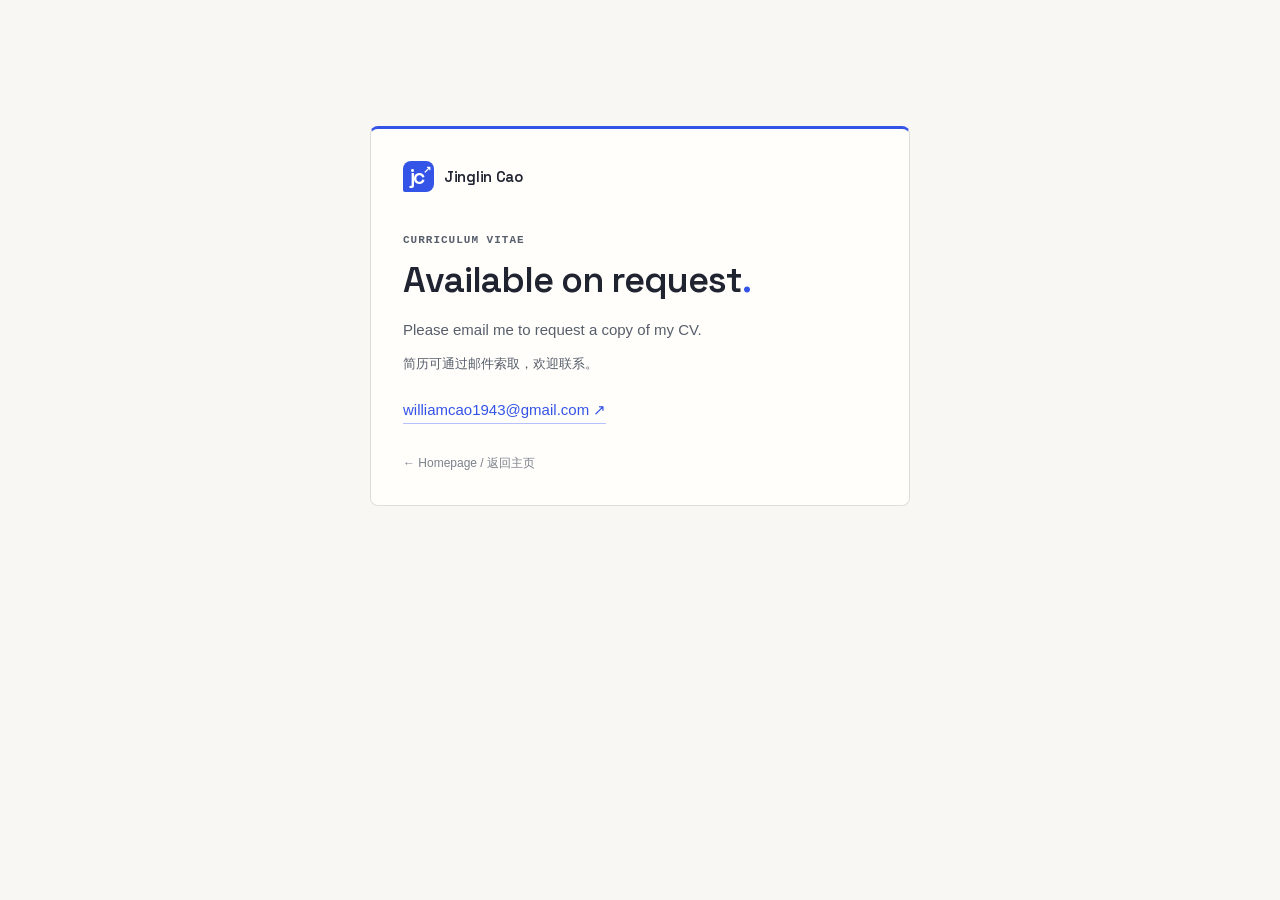
<file: cv.html>
<!doctype html>
<html lang="en">
<head>
  <meta charset="utf-8">
  <meta name="viewport" content="width=device-width, initial-scale=1">
  <meta name="robots" content="noindex, noarchive">
  <meta name="theme-color" content="#f8f7f3">
  <title>Request a CV | Jinglin Cao</title>
  <link rel="icon" href="assets/images/favicon.svg" type="image/svg+xml">
  <link rel="stylesheet" href="assets/styles.css?v=11">
  <style>
    .cv-request{width:min(540px,calc(100% - 40px));margin:clamp(48px,14vh,140px) auto;padding:32px;background:var(--surface);border:1px solid var(--line);border-radius:8px;border-top:3px solid var(--blue)}
    .cv-request .wordmark{width:fit-content;margin-bottom:40px}
    .cv-request h1{font:600 clamp(28px,5vw,36px)/1.2 var(--display);letter-spacing:-1px;margin:10px 0 16px}
    .cv-request p{color:var(--secondary);margin:10px 0}
    .cv-request .cv-request-zh{font-size:13px;line-height:1.8}
    .cv-request .cv-request-email{display:inline-block;color:var(--blue);font-weight:500;border-bottom:1px solid #b5c0fc;overflow-wrap:anywhere;margin:12px 0 30px}
    .cv-request .cv-request-back{display:block;width:fit-content;font-size:12px;color:var(--muted)}
    @media(max-width:400px){.cv-request{padding:24px}}
  </style>
</head>
<body>
  <main class="cv-request">
    <a class="wordmark" href="./" aria-label="Jinglin Cao home"><span class="monogram" aria-hidden="true">jc<span>↗</span></span><span>Jinglin Cao</span></a>
    <p class="eyebrow">CURRICULUM VITAE</p>
    <h1>Available on request<span class="name-period">.</span></h1>
    <p>Please email me to request a copy of my CV.</p>
    <p class="cv-request-zh" lang="zh-CN">简历可通过邮件索取，欢迎联系。</p>
    <a class="cv-request-email" href="mailto:williamcao1943@gmail.com?subject=CV%20request">williamcao1943@gmail.com <span aria-hidden="true">↗</span></a>
    <a class="cv-request-back" href="./">← Homepage / <span lang="zh-CN">返回主页</span></a>
  </main>
</body>
</html>
</file>
<file: assets/styles.css>
@charset "UTF-8";
@font-face{font-family:"Space Grotesk";font-style:normal;font-weight:400 700;font-display:swap;src:url("fonts/space-grotesk-latin.woff2") format("woff2")}
:root{--paper:#f8f7f3;--surface:#fffefa;--ink:#202431;--secondary:#575e6c;--muted:#7b818d;--line:#dddeda;--blue:#3454e8;--blue-soft:#edf0ff;--orange:#f46c3c;--navy:#172139;--display:"Space Grotesk",-apple-system,BlinkMacSystemFont,"Segoe UI","PingFang SC",sans-serif;--sans:-apple-system,BlinkMacSystemFont,"Segoe UI","PingFang SC","Microsoft YaHei",sans-serif;--mono:"SFMono-Regular",Consolas,"Liberation Mono",monospace}
*{box-sizing:border-box}html{scroll-behavior:smooth;scroll-padding-top:72px}body{margin:0;background:var(--paper);color:var(--ink);font:15px/1.65 var(--sans);-webkit-font-smoothing:antialiased}a{color:inherit;text-decoration:none}button{font:inherit}img{display:block;max-width:100%;height:auto}p,h1,h2,h3,h4,figure{margin:0}a,button,summary{-webkit-tap-highlight-color:transparent}a:focus-visible,button:focus-visible,summary:focus-visible{outline:2px solid var(--orange);outline-offset:4px}::selection{background:#dce2ff;color:var(--ink)}section,article{scroll-margin-top:76px}
.page-width,.header-inner{width:min(1200px,calc(100% - 72px));margin-inline:auto}.skip-link{position:fixed;top:10px;left:20px;transform:translateY(-160%);z-index:100;background:var(--blue);color:white;padding:8px 16px}.skip-link:focus{transform:none}
.site-header{position:sticky;top:0;z-index:20;background:rgba(248,247,243,.95);backdrop-filter:blur(16px);border-bottom:1px solid var(--line)}.header-inner{height:56px;display:flex;align-items:center;gap:26px}.wordmark{white-space:nowrap;display:flex;align-items:center;gap:10px;margin-right:auto;font:600 15px var(--display);letter-spacing:-.3px}.monogram{width:31px;height:31px;position:relative;background:var(--blue);color:white;display:grid;place-items:center;font:600 21px/1 var(--display);letter-spacing:-2px;border-radius:8px 8px 8px 2px;padding-right:4px}.monogram>span{position:absolute;right:3px;top:4px;font-size:10px;letter-spacing:0}nav{display:flex;gap:24px;font:500 13px var(--display)}nav a{position:relative;padding-block:9px}nav a::after{content:"";position:absolute;bottom:2px;left:0;width:0;height:2px;background:var(--blue);transition:width .18s}nav a:hover::after{width:100%}.language-toggle{white-space:nowrap;font-size:12px;background:transparent;border:1px solid #d4d7df;padding:6px 10px;border-radius:5px;cursor:pointer;line-height:1.4}.language-toggle:hover{border-color:var(--blue);color:var(--blue)}.language-toggle span{margin-left:6px}
/* The profile is a short introduction; research starts immediately beneath it. */
.hero{padding-block:24px 18px;display:grid;grid-template-columns:minmax(0,1fr) 320px;gap:40px;align-items:center}.eyebrow{font:600 11px/1.5 var(--mono);letter-spacing:1px;color:var(--blue)}.hero-greeting{display:flex;align-items:center;gap:7px;font:500 13px/1.5 var(--display);color:var(--secondary)}.greeting-wave{display:inline-block;font-size:19px;line-height:1;transform-origin:70% 75%;animation:hello-wave 1.4s ease-in-out .2s 1}.intro-emoji{display:inline-block;margin-right:.3em;font-size:.95em}@keyframes hello-wave{0%,100%{transform:rotate(0)}20%,60%{transform:rotate(18deg)}40%,80%{transform:rotate(-8deg)}}.hero h1{font:600 49px/1.08 var(--display);letter-spacing:-2.9px;margin-top:7px;white-space:nowrap}.name-period{color:var(--blue)}.chinese-name{display:inline-block;vertical-align:middle;font:400 15px/1.5 var(--sans);letter-spacing:3px;margin-left:15px;color:var(--secondary)}.hero-lead{font:500 20px/1.35 var(--display);letter-spacing:-.5px;margin-top:10px}.hero-lead em{color:var(--blue);font-style:normal;position:relative}.hero-lead em::after{content:"";position:absolute;bottom:-4px;left:0;width:100%;height:2px;background:var(--orange);border-radius:50%;transform:rotate(-1deg)}.intro{font-size:15px;line-height:1.65;color:var(--secondary);margin-top:12px}.intro+.intro{margin-top:7px}.intro a{color:var(--blue);text-decoration:underline;text-decoration-color:#b5c0fc;text-decoration-thickness:1px;text-underline-offset:3px;transition:color .18s,text-decoration-color .18s}.intro a:hover{color:var(--orange);text-decoration-color:var(--orange)}.hero-links{display:flex;align-items:center;flex-wrap:wrap;gap:20px;margin-top:12px;font:500 13px var(--display)}.hero-links a{padding-block:5px}.hero-links a:hover{color:var(--blue)}.hero-links a:first-child{background:var(--blue);border:1px solid var(--blue);border-radius:4px;color:white;padding:7px 11px}.hero-links a:first-child:hover{background:#2545cf}.hero-links a>span[aria-hidden]{margin-left:3px}.hero-bottom{display:flex;flex-wrap:wrap;align-items:center;gap:6px 15px;margin-top:10px}.availability{font-size:11px;display:flex;align-items:center;gap:7px;color:var(--secondary)}.status-dot{width:5px;height:5px;display:inline-block;background:#327952;border-radius:50%;flex-shrink:0}.location{font:11px var(--mono);color:var(--muted)}
.hero-studio{width:320px;height:334px;position:relative;isolation:isolate;justify-self:end}.studio-grid{position:absolute;inset:17px 2px 5px 30px;border-radius:120px 120px 28px 28px;background-color:#e9edfb;background-image:linear-gradient(#d7def2 1px,transparent 1px),linear-gradient(90deg,#d7def2 1px,transparent 1px);background-size:20px 20px;z-index:-2}.portrait-block{position:absolute;left:64px;top:6px;width:220px;padding:9px 9px 0;background:var(--surface);border:1px solid #d8dadd;transform:rotate(4deg);box-shadow:0 8px 16px #23335912}.portrait-label{display:flex;align-items:center;justify-content:space-between;font:10px var(--mono);letter-spacing:.7px;margin-bottom:8px}.portrait-block img{width:100%;aspect-ratio:1;object-fit:cover}.portrait-block figcaption{display:flex;justify-content:space-between;align-items:center;font:10px var(--mono);padding:10px 0;color:var(--secondary)}.studio-sticker{position:absolute;top:49px;right:-3px;padding:10px 12px;background:var(--orange);color:var(--ink);transform:rotate(7deg);font:700 10px/1.45 var(--display);letter-spacing:.4px;border-radius:1px}
.studio-path{position:absolute;inset:0;width:100%;height:100%;color:var(--blue);z-index:-1;pointer-events:none}.studio-spark{position:absolute;right:8px;bottom:82px;width:30px;height:30px;color:var(--orange);transform:rotate(10deg)}.robot-snapshot{position:absolute;left:3px;bottom:4px;width:172px;padding:5px 5px 0;background:var(--navy);color:white;transform:rotate(-6deg);box-shadow:0 6px 18px #17213925;transition:transform .25s;z-index:2}.robot-snapshot:hover{transform:rotate(-2deg) translateY(-2px)}.robot-snapshot img{width:100%;height:auto;aspect-ratio:1.78;object-fit:cover}.robot-snapshot>span{display:flex;justify-content:space-between;align-items:center;padding:8px 1px;font:8px/1.5 var(--mono);letter-spacing:.4px}.studio-note{position:absolute;right:9px;bottom:13px;max-width:115px;color:var(--blue);font:500 15px/1.3 var(--display);letter-spacing:-.4px;transform:rotate(-4deg)}
.research-lens{display:flex;flex-wrap:wrap;align-items:center;gap:28px;border-bottom:1px solid var(--line);padding-block:9px}.research-lens>a{display:flex;align-items:center;gap:8px}.lens-number{font:10px var(--mono);color:var(--orange)}.research-lens strong{font:500 14px/1.4 var(--display)}.research-lens small{display:none}.lens-arrow{font-size:15px;color:var(--blue)}.research-lens a:hover{color:var(--blue)}
.research{padding-top:21px}.section-heading{display:flex;align-items:center;justify-content:space-between;gap:20px;margin-bottom:12px}.section-heading .eyebrow,.section-note,.background-note{display:none}h2{font:600 22px/1.25 var(--display);letter-spacing:-.5px}.section-heading>.text-link{font-size:12px}
/* Consistent thumbnail rows keep each project's role, results and methods together. */
.project,.feature-project,.camp-project{display:grid;grid-template-columns:220px minmax(0,1fr);gap:18px;align-items:start;margin-top:12px;padding:15px;background:var(--surface);border:1px solid var(--line);border-radius:7px;overflow:hidden}.project-visual{position:relative;display:block;width:100%;height:132px;overflow:hidden;background:#e8ebf3;border-radius:4px}.project-visual>img{position:absolute;width:100%;height:100%;object-fit:cover;inset:0;transform:scale(1.04);transition:transform .4s}.project-visual:hover>img{transform:scale(1.08)}.visual-video2world{background:#f0f2f4}.visual-video2world>img{object-fit:cover}.visual-index{position:absolute;top:7px;left:7px;background:#172139bc;padding:3px 5px;color:white;font:8px var(--mono);letter-spacing:.5px;z-index:2}.visual-open{position:absolute;right:7px;top:7px;display:grid;place-items:center;width:19px;height:19px;border:1px solid #ffffff90;color:white;border-radius:50%;z-index:2;font-size:13px}.media-caption{display:none}.project-copy{min-width:0}.project-heading{display:flex;flex-wrap:wrap;align-items:baseline;justify-content:space-between;gap:6px 16px}.project h3{font:600 25px/1.15 var(--display);letter-spacing:-.7px}.project-meta{display:flex;flex-wrap:wrap;align-items:center;gap:6px 12px;font-size:12px;color:var(--ink)}.project-meta>span:first-child{font-weight:650}.project-status{color:var(--secondary);padding:2px 6px;border:1px solid var(--line);border-radius:3px;font-size:11px;line-height:1.4}.project-subtitle{font-size:13px;line-height:1.5;color:var(--secondary);margin-top:4px;margin-bottom:8px}.project-copy>p:not(.project-subtitle){font-size:15px;line-height:1.65;color:var(--secondary)}.project-copy .project-keyline{font:12px/1.5 var(--mono);color:var(--blue)!important;margin-top:7px}.project-actions{display:flex;align-items:center;flex-wrap:wrap;gap:20px;margin-top:8px}.text-link{display:inline-flex;align-items:center;gap:7px;font:500 13px/1.4 var(--display);color:var(--blue);padding-bottom:2px;border-bottom:1px solid #b5c0fc}.text-link:hover{color:var(--orange);border-color:var(--orange)}
.project-details{border-top:1px solid var(--line);margin-top:9px}.project-details summary{position:relative;cursor:pointer;list-style:none;padding:8px 24px 0 0;font:500 12px/1.5 var(--display);color:var(--ink)}.project-details summary::-webkit-details-marker{display:none}.project-details summary::after{content:"+";position:absolute;right:0;top:4px;color:var(--blue);font:400 18px var(--display)}.project-details[open] summary::after{content:"−"}.details-content{padding-top:5px;font-size:14px;line-height:1.6;color:var(--secondary)}.details-content p+p{margin-top:7px}.paper-title{font-weight:600;color:var(--ink)}.paper-figure{margin-top:10px;background:white;padding:6px;border:1px solid var(--line);border-radius:4px;width:100%;max-width:650px}
.feature-project{background:var(--navy);border-color:var(--navy);color:white}.feature-project .project-meta,.feature-project .project-details summary{color:white}.feature-project .project-status{border-color:#5e6a85;color:#ced4e3}.feature-project .project-subtitle,.feature-project .project-copy>p:not(.project-subtitle),.feature-project .details-content{color:#c2ccdf}.feature-project .project-keyline{color:#b2c0ff!important}.feature-project .text-link{color:#d4ddff;border-color:#6b7ba5}.feature-project .project-details{border-color:#3d4860}.feature-project .project-details summary::after{color:#afc0ff}
.project-numbers{display:flex;flex-wrap:wrap;gap:7px 20px;margin-top:9px}.project-numbers>span{display:flex;align-items:baseline;gap:6px}.project-numbers strong{font:600 22px/1.2 var(--display);letter-spacing:-.6px;color:var(--ink)}.project-numbers small{font:12px/1.4 var(--sans);color:var(--secondary)}.visual-cris{background:#172139}.visual-cris>img{object-fit:cover}.visual-camp{background:#f6f6f6}.visual-camp>img{object-position:center;object-fit:cover;width:100%;left:0}.camp-project .result-line{display:flex;align-items:baseline;flex-wrap:wrap;gap:7px;font-size:12px!important;margin-top:9px}.result-line strong{font:600 23px/1 var(--display);letter-spacing:-.5px;color:var(--blue)}.result-improvement{font:600 11px var(--display);padding:3px 6px;background:var(--blue-soft);color:var(--blue);border-radius:3px}
.background{padding-top:27px}.background-grid{display:grid;grid-template-columns:1fr 1fr;gap:30px}.column-title{font:600 12px/1.4 var(--display);color:var(--blue);padding-bottom:8px;border-bottom:1px solid var(--line);margin-bottom:12px}.timeline-entry{display:grid;grid-template-columns:100px minmax(0,1fr);column-gap:13px;margin-bottom:14px}.timeline-date{grid-column:1;grid-row:1/span 3;font:11px/1.6 var(--mono);color:var(--muted);padding-top:3px}.timeline-entry h4{grid-column:2;font:500 16px/1.3 var(--display);letter-spacing:-.3px}.timeline-role{grid-column:2;font-size:13px;color:var(--ink);margin-top:3px}.timeline-entry>p:last-child{grid-column:2;font-size:13px;line-height:1.6;color:var(--secondary);margin-top:4px}.toolbox{padding:10px 0;display:flex;align-items:baseline;gap:20px;border-top:1px solid var(--line);border-bottom:1px solid var(--line)}.toolbox>.eyebrow{font-size:10px;flex-shrink:0}.toolbox>p:last-child{font:11px/1.7 var(--mono);color:var(--secondary)}
.contact{display:grid;grid-template-columns:minmax(0,1fr) 300px;gap:38px;margin-top:27px;padding:20px 24px;background:var(--blue);color:white;border-radius:7px}.contact>div:first-child>.eyebrow{display:none}.contact h2{font-size:23px;line-height:1.25;letter-spacing:-.5px}.contact h2 em{font-style:normal;color:#ffd4b5}.contact p:not(.eyebrow){font-size:13px;line-height:1.65;color:#dde3ff;margin-top:8px;max-width:650px}.contact-email{display:inline-flex;gap:12px;align-items:center;font:500 14px/1.5 var(--display);border-bottom:1px solid #a7b7ff;padding-bottom:2px;margin-top:9px}.contact-email:hover{color:#ffd4b5}.cv-panel{display:grid;grid-template-columns:1fr 1fr;gap:8px 16px;align-self:center;border-left:1px solid #6d83f4;padding-left:25px;min-width:0}.cv-panel .eyebrow{grid-column:1/-1;color:#cbd4ff;font-size:10px}.cv-link{display:flex;align-items:center;justify-content:space-between;font:500 13px var(--display);padding:7px 0;border-bottom:1px solid #6880f4;gap:8px}.cv-link:hover{color:#ffd4b5}.cv-panel>small{grid-column:1/-1;display:block;font:9px/1.5 var(--mono);color:#c6d0ff;margin-top:1px}footer{padding:17px 0 21px;display:flex;gap:20px;align-items:center;justify-content:space-between;font:10px/1.6 var(--mono);color:var(--muted)}footer>a{color:var(--blue)}
html[lang="zh-CN"] .hero-lead{font-family:var(--sans);font-size:20px;letter-spacing:-.4px}html[lang="zh-CN"] h2{font-family:var(--sans);font-size:21px;letter-spacing:-.4px}html[lang="zh-CN"] .contact h2{font-size:22px}
@media(max-width:1000px){.robot-snapshot{width:156px;left:0;bottom:5px}.studio-note{font-size:14px;right:1px;bottom:9px;max-width:105px}.studio-sticker{font-size:9px;top:45px;right:-2px}.page-width,.header-inner{width:calc(100% - 48px)}.hero{gap:25px;grid-template-columns:minmax(0,1fr) 275px}.hero h1{font-size:46px}.hero-studio{width:275px;height:310px}.portrait-block{width:205px;left:43px}.project,.feature-project,.camp-project{grid-template-columns:150px minmax(0,1fr);gap:15px}.project-visual{height:110px}.project-heading{gap:5px 14px}.project h3{font-size:23px}.project-copy>p:not(.project-subtitle){font-size:14px}.project-numbers{gap:7px 15px}.project-numbers strong{font-size:20px}.background-grid{gap:23px}.timeline-entry{grid-template-columns:83px minmax(0,1fr);gap:0 10px}.contact{grid-template-columns:minmax(0,1fr) 260px;gap:25px}.cv-panel{padding-left:19px}}
@media(max-width:700px){.hero-lead em{display:block;width:fit-content;max-width:100%}.hero .intro[data-intro="primary"]{margin-top:17px}.robot-snapshot{width:70px;left:0;bottom:7px;padding:3px}.robot-snapshot>span,.studio-note{display:none}.studio-spark{width:17px;height:17px;right:0;bottom:39px}.page-width,.header-inner{width:calc(100% - 32px)}.header-inner{height:51px;gap:15px}.wordmark{font-size:13px;gap:8px}.monogram{width:28px;height:28px;font-size:19px}nav{gap:17px;font-size:12px}nav a:last-child{display:none}.language-toggle{font-size:11px;padding:5px 8px}.language-toggle span{margin-left:3px}.hero{display:block;position:relative;padding-block:19px 15px}.hero-greeting{font-size:12px;padding-right:128px}.greeting-wave{font-size:17px}.hero h1{font-size:36px;letter-spacing:-2px;line-height:1.1;margin-top:8px;padding-right:128px}.chinese-name{display:block;margin-left:0;margin-top:5px;font-size:12px;letter-spacing:3px}.hero-lead,html[lang="zh-CN"] .hero-lead{font-size:18px;line-height:1.4;letter-spacing:-.3px;margin-top:9px;max-width:calc(100% - 128px)}.hero .intro{font-size:14px;line-height:1.7;margin-top:13px}.hero .intro+.intro{margin-top:7px}.hero-links{gap:13px;margin-top:11px;font-size:12px}.hero-links a:first-child{padding:6px 9px}.hero-bottom{margin-top:9px;gap:4px 10px}.availability{font-size:10px;align-items:baseline;gap:6px}.location{font-size:9px;margin-left:11px}.hero-studio{position:absolute;right:0;top:24px;width:116px;height:150px}.portrait-block{width:98px;left:14px;padding:4px 4px 0;top:4px}.portrait-label{display:none}.portrait-block figcaption{display:none}.portrait-block figcaption>span:last-child{display:none}.studio-grid{inset:5px -3px 4px 6px;border-radius:24px;background-size:12px 12px}.studio-sticker{display:block;top:3px;right:-2px;font-size:7px;line-height:1.35;padding:4px 5px}.research-lens{gap:17px;padding-block:8px}.research-lens strong{font-size:12px}.lens-number,.lens-arrow{display:none}.research{padding-top:18px}.section-heading{margin-bottom:10px;gap:15px}h2,html[lang="zh-CN"] h2{font-size:20px}.project,.feature-project,.camp-project{display:block;padding:13px;margin-top:10px;border-radius:6px}.project-visual{float:right;width:88px;height:62px;margin:0 0 8px 12px;border-radius:3px}.visual-index{display:none}.visual-open{width:15px;height:15px;font-size:11px;top:4px;right:4px}.project-copy{display:contents}.project-heading{display:block}.project h3{font-size:23px;line-height:1.2}.project-meta{font-size:11px;gap:4px 9px;margin-top:5px}.project-status{font-size:10px;padding:2px 5px}.project-subtitle{font-size:13px;line-height:1.5;margin-top:5px;margin-bottom:8px}.project-copy>p:not(.project-subtitle){font-size:14px;line-height:1.7}.project-copy .project-keyline{font-size:11px;margin-top:6px}.project-actions{gap:17px;margin-top:7px}.text-link{font-size:12px}.project-details{clear:both;margin-top:9px}.project-details summary{font-size:12px;padding-top:8px}.details-content{font-size:14px;line-height:1.65;padding-top:5px}.project-numbers{gap:6px 13px;margin-top:9px}.project-numbers>span{gap:4px}.project-numbers strong{font-size:21px}.project-numbers small{font-size:11px}.camp-project .result-line{font-size:11px!important;margin-top:9px}.result-line strong{font-size:22px}.result-improvement{font-size:10px}.background{padding-top:23px}.background-grid{grid-template-columns:1fr;gap:6px}.column-title{font-size:12px;margin-bottom:11px;padding-bottom:7px}.timeline-entry{grid-template-columns:79px minmax(0,1fr);gap:0 11px;margin-bottom:13px}.timeline-date{font-size:10px}.timeline-entry h4{font-size:16px}.timeline-role{font-size:12px;margin-top:3px}.timeline-entry>p:last-child{font-size:13px;line-height:1.6;margin-top:4px}.toolbox{display:block;padding-block:9px}.toolbox>p:last-child{font-size:11px;margin-top:4px;line-height:1.8}.contact{grid-template-columns:1fr;gap:16px;margin-top:22px;padding:17px}.contact h2,html[lang="zh-CN"] .contact h2{font-size:21px}.contact p:not(.eyebrow){font-size:13px;margin-top:7px}.contact-email{font-size:13px;gap:8px;margin-top:8px;max-width:100%;word-break:break-word}.cv-panel{border-left:0;border-top:1px solid #6d83f4;padding:13px 0 0;gap:6px 22px}.cv-panel .eyebrow{font-size:9px}.cv-link{font-size:13px;padding-block:6px}footer{padding:15px 0 18px;gap:10px;font-size:9px}footer>span:nth-child(2){display:none}}
@media(max-width:370px){.hero .intro[data-intro="primary"]{margin-top:25px}.header-inner{gap:12px}nav a:nth-child(2){display:none}.hero h1{font-size:30px;letter-spacing:-1.7px;padding-right:120px}.hero-lead,html[lang="zh-CN"] .hero-lead{font-size:17px;max-width:calc(100% - 120px)}.hero-greeting{font-size:11px}.hero-links{gap:7px;font-size:11px}.project-visual{width:72px;height:53px;margin-left:9px}.project h3{font-size:21px}.project-numbers{gap:6px 11px}.project-numbers strong{font-size:20px}.project-numbers small{font-size:10px}.contact-email{font-size:12px}}
@media(prefers-reduced-motion:reduce){html{scroll-behavior:auto}*,*::before,*::after{transition:none!important;animation:none!important}.project-visual:hover>img{transform:scale(1.04)}.robot-snapshot:hover{transform:rotate(-6deg)}}

/* Verified CRIS-0 coverage and community discussion. */
.project-coverage{clear:both;margin-top:11px;padding-top:10px;border-top:1px solid #3d4860}.coverage-label{display:block;color:#c2ccdf;font:500 11px/1.5 var(--sans);letter-spacing:.04em}.coverage-links{display:flex;flex-wrap:wrap;align-items:baseline;gap:7px 17px;margin-top:5px}.coverage-links a{color:#d4ddff;font:500 12px/1.7 var(--sans);text-decoration:underline;text-decoration-color:#6b7ba5;text-underline-offset:3px}.coverage-links a:hover{color:#ffd4b5;text-decoration-color:currentColor}.coverage-links small{font:400 11px/1.7 var(--sans);color:#c2ccdf}

/* Keep the blog diagram at the same reading width as the paper figures. */
.system-figure-frame{position:relative;width:100%;max-width:650px;overflow:hidden;margin-top:10px;border-radius:4px;background:#faf7f0}

/* Media coverage on the light RobotAgentBench card. */
.rab-project .project-coverage{border-color:var(--line)}.rab-project .coverage-label,.rab-project .coverage-links small{color:var(--secondary)}.rab-project .coverage-links a{color:var(--blue);text-decoration-color:#b5c0fc}.rab-project .coverage-links a:hover{color:var(--orange);text-decoration-color:currentColor}
</file>
